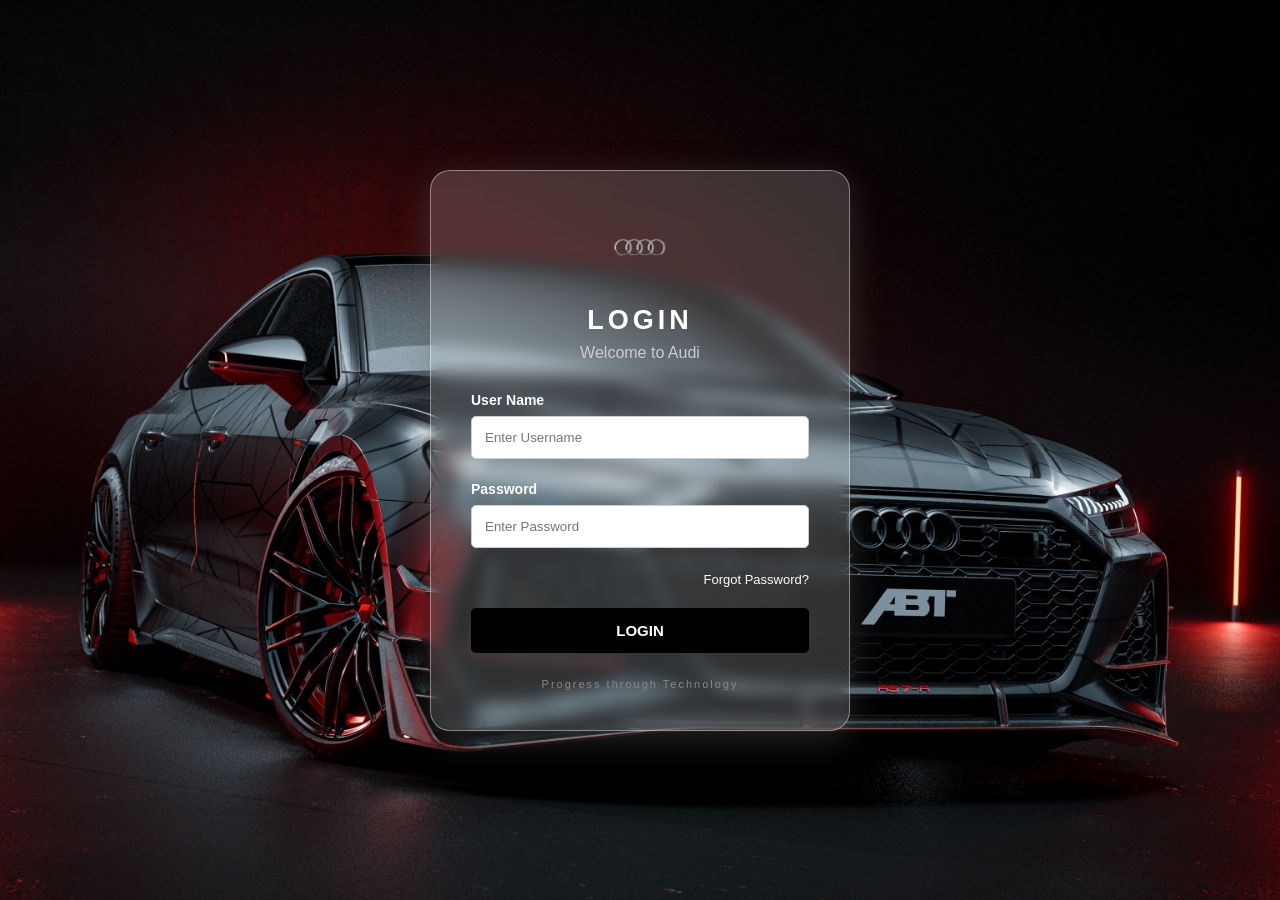
<file: index.html>
<!DOCTYPE html>
<html lang="en">
<head>
    <meta charset="UTF-8">
    <meta name="viewport" content="width=device-width, initial-scale=1.0">
    <title>Audi Login</title>
    <link rel="stylesheet" href="audi-logo.css">
</head>
<body>

    <div class="vinny">

        <img class="b1" src="images/audi3.png" alt="Audi Logo">

        <h2 class="b2">LOGIN</h2>
        <p class="welcome">Welcome to Audi</p>

        <form onsubmit="return check_form();">

            <label class="b3" for="cc">User Name</label>
            <input class="b5" type="text" id="cc" name="username"
                   placeholder="Enter Username" required>

            <label class="b4" for="aa">Password</label>
            <input class="b6" type="password" id="aa" name="password"
                   placeholder="Enter Password" required>

            <p class="b8">
                <a href="forgot-password.html">Forgot Password?</a>
            </p>

            <input type="submit" class="b7" value="LOGIN">

        </form>

        <p class="footer-text">Progress through Technology</p>

    </div>

    <script>
        function check_form() {

            var un = document.getElementById("cc").value.trim();
            var pw = document.getElementById("aa").value;

            if (un === "" || pw.trim() === "") {
                alert("Please enter both username and password");
                return false;
            }

            window.location.href = "welcome.html";

            return false;
        }
    </script>

</body>
</html>
</file>
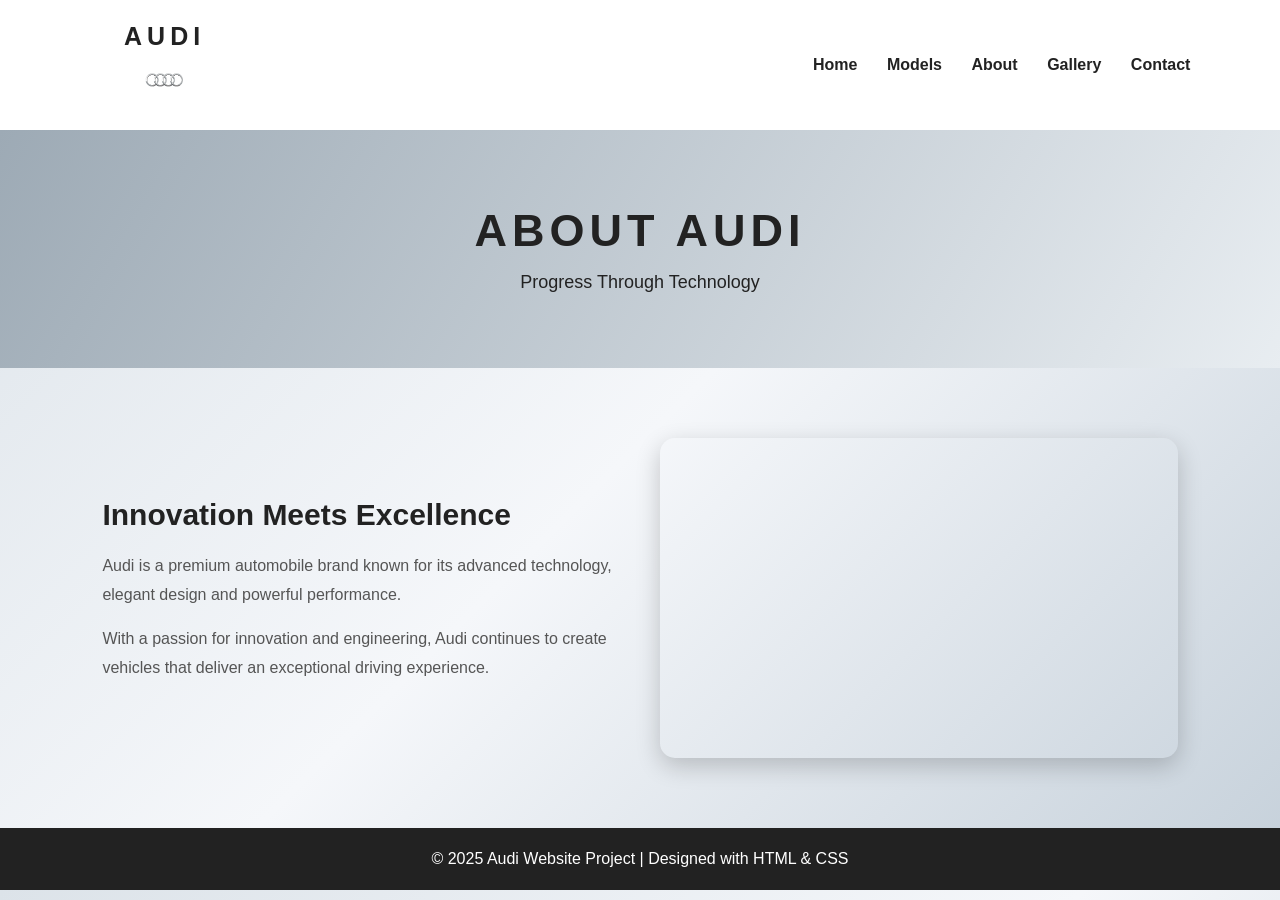
<file: about.html>
<!DOCTYPE html>
<html lang="en">
<head>
    <meta charset="UTF-8">
    <meta name="viewport" content="width=device-width, initial-scale=1.0">
    <title>About Audi</title>
    <link rel="stylesheet" href="about.css">
</head>
<body>

    <nav>
    <div class="brand">
        <h2>AUDI</h2>
        <img src="images/audi3.png" alt="Audi Logo">
    </div>

    <div>
        <a href="home.html">Home</a>
        <a href="models.html">Models</a>
        <a href="about.html">About</a>
        <a href="gallery.html">Gallery</a>
        <a href="contact.html">Contact</a>
    </div>
</nav>

    <section class="about-hero">
        <h1>ABOUT AUDI</h1>
        <p>Progress Through Technology</p>
    </section>

    <section class="about-content">
        <div class="about-text">
            <h2>Innovation Meets Excellence</h2>
            <p>
                Audi is a premium automobile brand known for its
                advanced technology, elegant design and powerful
                performance.
            </p>
            <p>
                With a passion for innovation and engineering,
                Audi continues to create vehicles that deliver
                an exceptional driving experience.
            </p>
        </div>

       
<div class="about-image">
    <div class="image-slider">
        <img src="images/image1.avif" alt="Audi A4">
        <img src="images/image4.webp" alt="Audi A6">
        <img src="images/image3.avif" alt="Audi Q5">
        <img src="images/audi11.jpg" alt="Audi RS7">
    </div>
</div>

    </section>

    <footer>
        <p>© 2025 Audi Website Project | Designed with HTML & CSS</p>
    </footer>

</body>
</html>
</file>
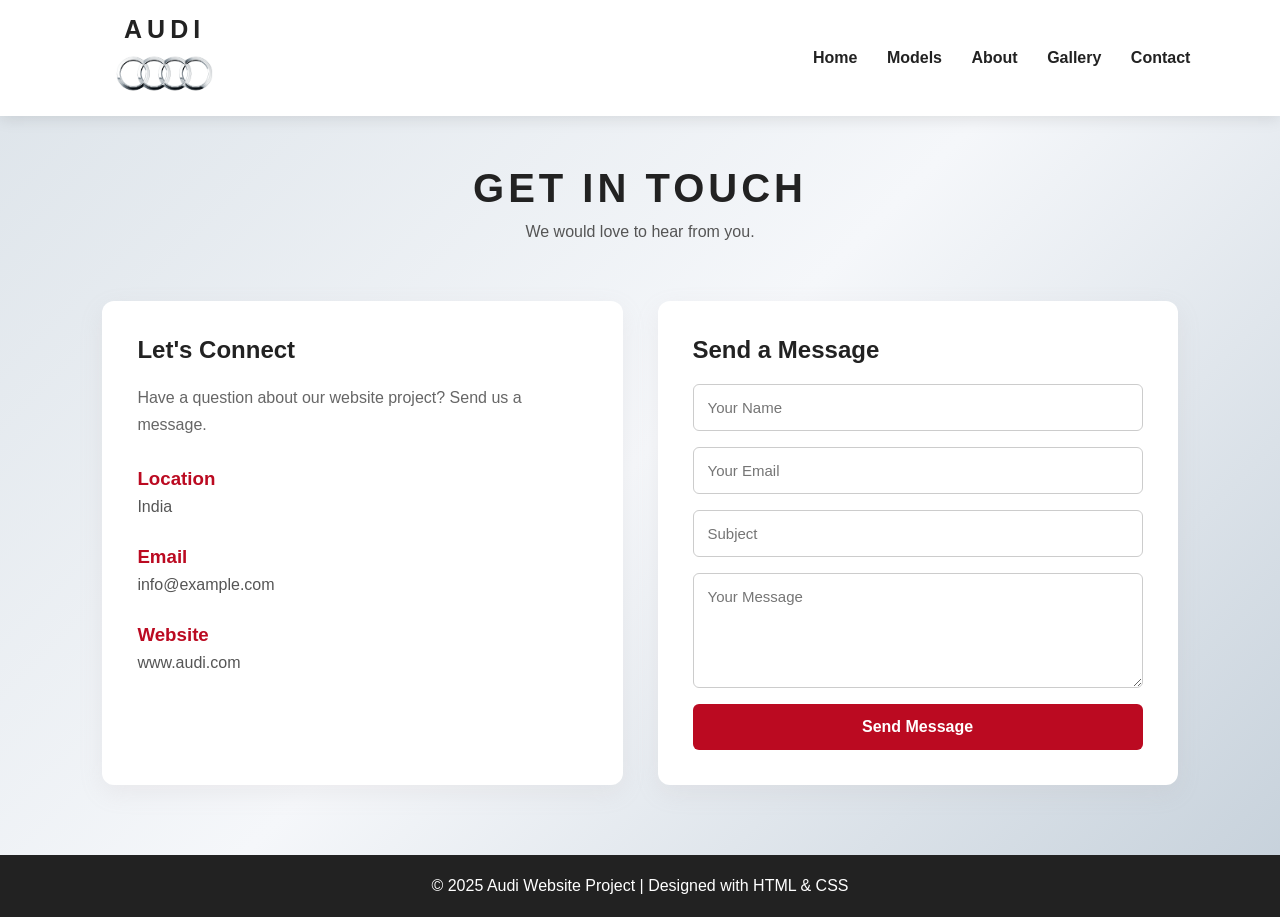
<file: contact.html>
<!DOCTYPE html>
<html lang="en">
<head>
    <meta charset="UTF-8">
    <meta name="viewport" content="width=device-width, initial-scale=1.0">
    <title>Contact Audi</title>
    <link rel="stylesheet" href="contact.css">
</head>

<body>

    <nav>
        <div class="brand">
            <h2>AUDI</h2>
            <img src="images/Audi-Logo-PNG-File.png" alt="Audi Logo">
        </div>

        <div class="nav-links">
            <a href="home.html">Home</a>
            <a href="models.html">Models</a>
            <a href="about.html">About</a>
            <a href="gallery.html">Gallery</a>
            <a href="contact.html">Contact</a>
        </div>
    </nav>

    <section class="contact-heading">
        <h1>GET IN TOUCH</h1>
        <p>We would love to hear from you.</p>
    </section>

    <section class="contact-container">

        <div class="contact-info">
            <h2>Let's Connect</h2>
            <p>Have a question about our website project? Send us a message.</p>

            <div class="info-item">
                <h3>Location</h3>
                <p>India</p>
            </div>

            <div class="info-item">
                <h3>Email</h3>
                <p>info@example.com</p>
            </div>

            <div class="info-item">
                <h3>Website</h3>
                <p>www.audi.com</p>
            </div>
        </div>

        <div class="contact-form">
            <h2>Send a Message</h2>

            <form>
                <input type="text" placeholder="Your Name" required>

                <input type="email" placeholder="Your Email" required>

                <input type="text" placeholder="Subject" required>

                <textarea placeholder="Your Message" rows="5" required></textarea>

                <button type="submit">Send Message</button>
            </form>
        </div>

    </section>

    <footer>
        <p>© 2025 Audi Website Project | Designed with HTML & CSS</p>
    </footer>

</body>
</html>
</file>
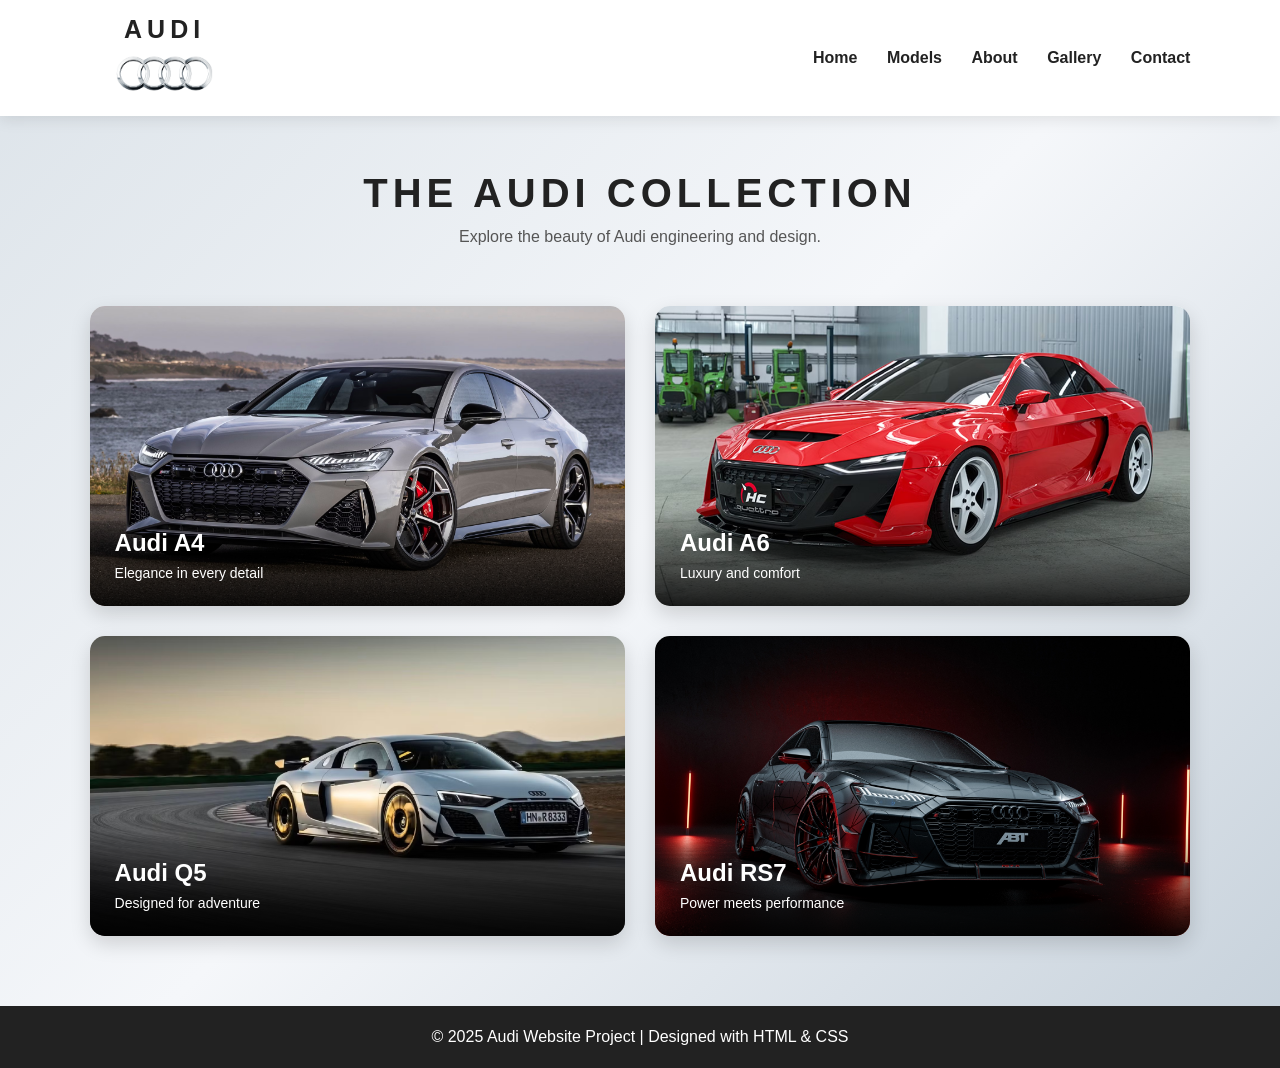
<file: gallery.html>
<!DOCTYPE html>
<html lang="en">
<head>
    <meta charset="UTF-8">
    <meta name="viewport" content="width=device-width, initial-scale=1.0">
    <title>Audi Gallery</title>
    <link rel="stylesheet" href="gallery.css">
</head>

<body>

    <!-- Navigation -->
    <nav>
        <div class="brand">
            <h2>AUDI</h2>
            <img src="images/Audi-Logo-PNG-File.png" alt="Audi Logo">
        </div>

        <div class="nav-links">
            <a href="home.html">Home</a>
            <a href="models.html">Models</a>
            <a href="about.html">About</a>
            <a href="gallery.html">Gallery</a>
            <a href="contact.html">Contact</a>
        </div>
    </nav>

    <!-- Gallery Heading -->
    <section class="gallery-heading">
        <h1>THE AUDI COLLECTION</h1>
        <p>Explore the beauty of Audi engineering and design.</p>
    </section>

    <!-- Gallery Images -->
    <section class="gallery-container">

        <div class="gallery-card">
            <img src="images/image1.avif" alt="Audi Car 1">
            <div class="overlay">
                <h2>Audi A4</h2>
                <p>Elegance in every detail</p>
            </div>
        </div>

        <div class="gallery-card">
            <img src="images/image2.avif" alt="Audi Car 2">
            <div class="overlay">
                <h2>Audi A6</h2>
                <p>Luxury and comfort</p>
            </div>
        </div>

        <div class="gallery-card">
            <img src="images/image3.avif" alt="Audi Car 3">
            <div class="overlay">
                <h2>Audi Q5</h2>
                <p>Designed for adventure</p>
            </div>
        </div>

        <div class="gallery-card">
            <img src="images/audi11.jpg" alt="Audi Car 4">
            <div class="overlay">
                <h2>Audi RS7</h2>
                <p>Power meets performance</p>
            </div>
        </div>

    </section>

    <footer>
        <p>© 2025 Audi Website Project | Designed with HTML & CSS</p>
    </footer>

</body>
</html>
</file>
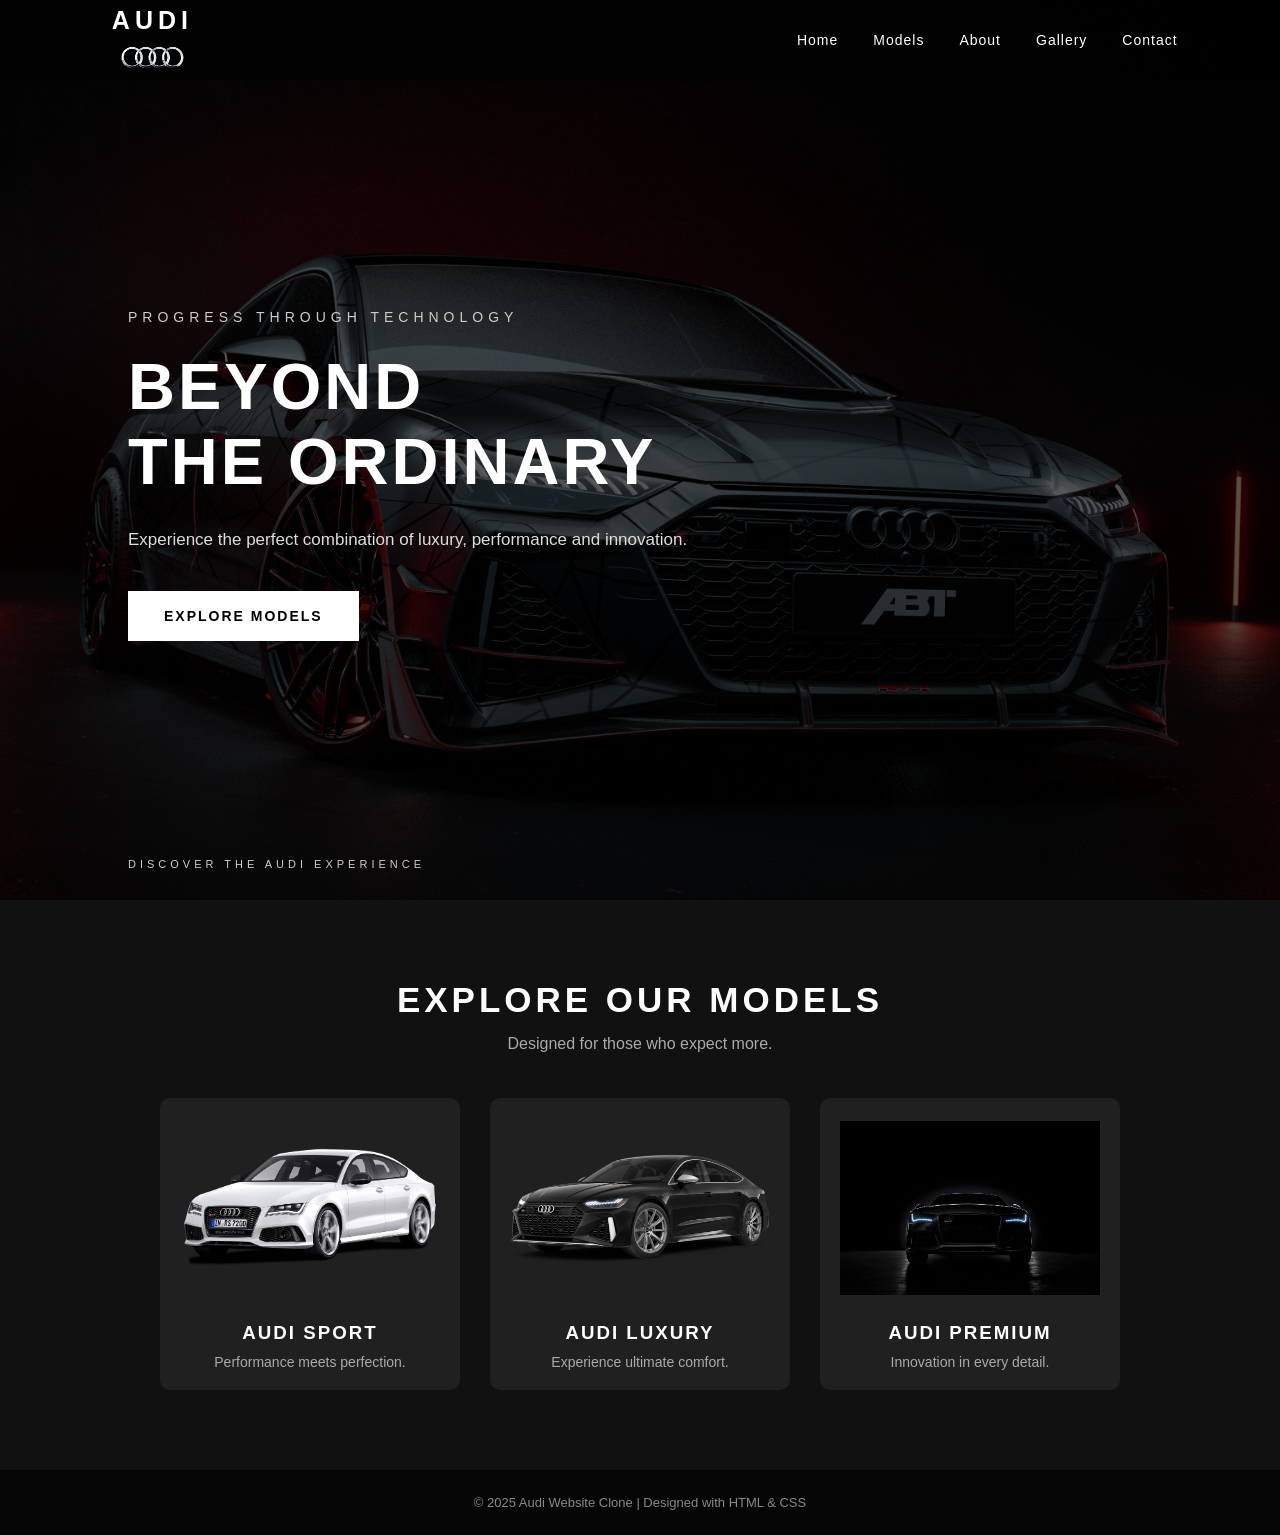
<file: home.html>
<!DOCTYPE html>
<html lang="en">
<head>
    <meta charset="UTF-8">
    <meta name="viewport" content="width=device-width, initial-scale=1.0">

    <title>Audi | Home</title>

    <link rel="stylesheet" href="home.css">
</head>

<body>

    <!-- Navigation Bar -->

    <header>
        <nav class="navbar">

           <div class="brand">
    <h2>AUDI</h2>
    <img src="images/Audi-Logo-PNG-File.png" alt="Audi Logo">
</div>

            <ul class="nav-links">
                <li><a href="home.html">Home</a></li>
                <li><a href="models.html">Models</a></li>
                <li><a href="about.html">About</a></li>
                <li><a href="gallery.html">Gallery</a></li>
                <li><a href="contact.html">Contact</a></li>
            </ul>

        </nav>
    </header>


    <!-- Hero Section -->

    <section class="hero">

        <div class="hero-content">
            

            <p class="small-text">
                PROGRESS THROUGH TECHNOLOGY
            </p>

            <h1>
                BEYOND<br>
                THE ORDINARY
            </h1>

            <p class="description">
                Experience the perfect combination of
                luxury, performance and innovation.
            </p>

            <a href="models.html" class="explore-btn">
                EXPLORE MODELS
            </a>

        </div>

        <div class="scroll-text">
            DISCOVER THE AUDI EXPERIENCE
        </div>

    </section>


    <!-- Featured Models Section -->

    <section class="models">

        <h2>EXPLORE OUR MODELS</h2>

        <p class="model-subtitle">
            Designed for those who expect more.
        </p>

        <div class="model-container">

            <div class="model-card">
                <img src="images/audi1.png" alt="Audi Model 1">
                <h3>AUDI SPORT</h3>
                <p>Performance meets perfection.</p>
            </div>

            <div class="model-card">
                <img src="images/audi2.png" alt="Audi Model 2">
                <h3>AUDI LUXURY</h3>
                <p>Experience ultimate comfort.</p>
            </div>

            <div class="model-card">
                <img src="images/audii1.webp" alt="Audi Model 3">
                <h3>AUDI PREMIUM</h3>
                <p>Innovation in every detail.</p>
            </div>

        </div>

    </section>


    <!-- Footer -->

    <footer>
        <p>© 2025 Audi Website Clone | Designed with HTML & CSS</p>
    </footer>
    <div id="smoke-container"></div>
<script src="smoke.js"></script>

</body>
</html>
</file>
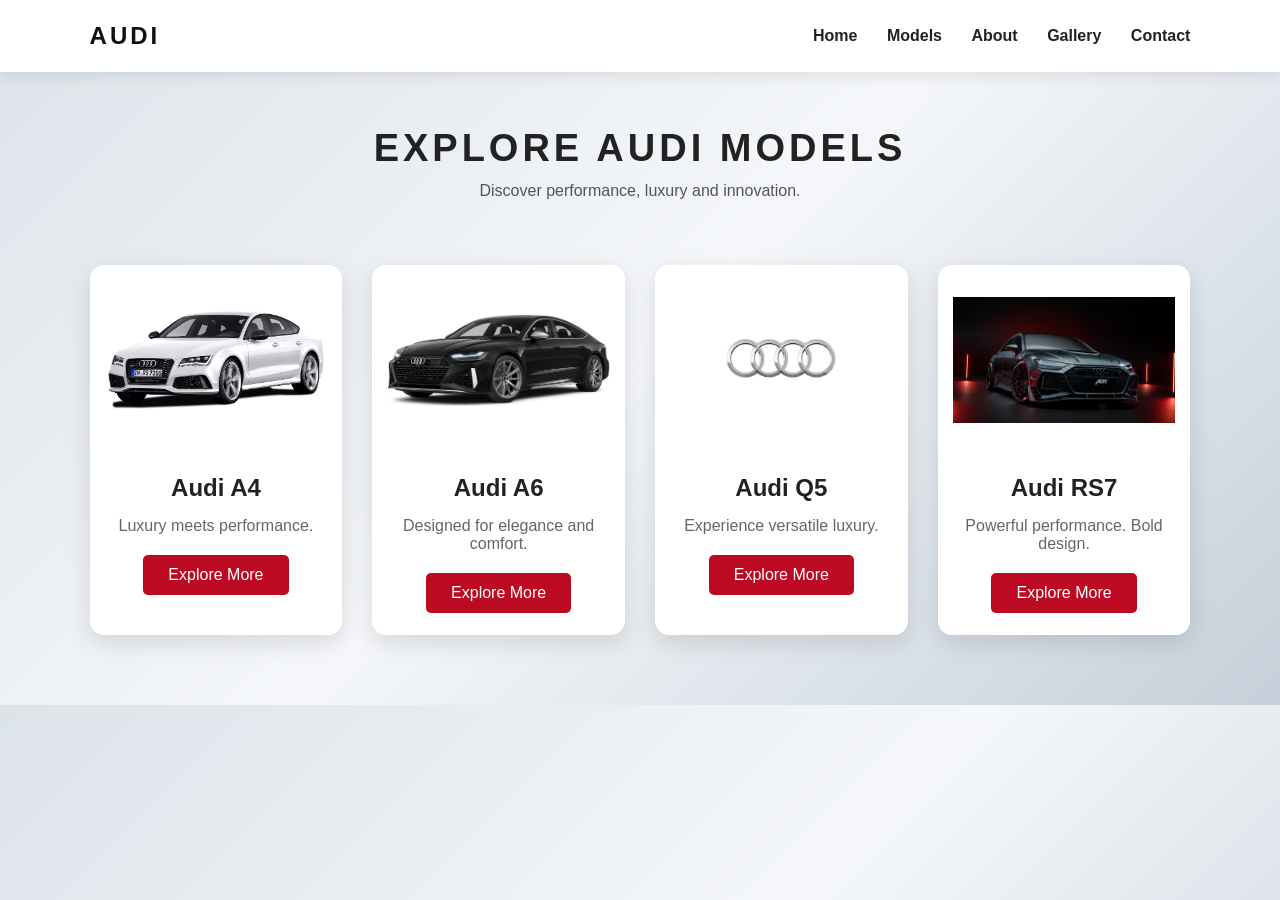
<file: models.html>
<!DOCTYPE html>
<html lang="en">
<head>
    <meta charset="UTF-8">
    <meta name="viewport" content="width=device-width, initial-scale=1.0">
    <title>Audi Models</title>
    <link rel="stylesheet" href="models.css">
</head>

<body>

    <!-- Navigation -->
    <nav>
        <h2>AUDI</h2>

        <div>
            <a href="home.html">Home</a>
            <a href="models.html">Models</a>
            <a href="#">About</a>
            <a href="#">Gallery</a>
            <a href="#">Contact</a>
        </div>
    </nav>

    <!-- Heading -->
    <section class="models-heading">
        <h1>EXPLORE AUDI MODELS</h1>
        <p>Discover performance, luxury and innovation.</p>
    </section>

    <!-- Car Models -->
    <section class="models-container">

        <div class="model-card">
            <img src="images/audi1.png" alt="Audi A4">
            <h2>Audi A4</h2>
            <p>Luxury meets performance.</p>
            <a href="#">Explore More</a>
        </div>

        <div class="model-card">
            <img src="images/audi2.png" alt="Audi A6">
            <h2>Audi A6</h2>
            <p>Designed for elegance and comfort.</p>
            <a href="#">Explore More</a>
        </div>

        <div class="model-card">
            <img src="images/audi3.png" alt="Audi Q5">
            <h2>Audi Q5</h2>
            <p>Experience versatile luxury.</p>
            <a href="#">Explore More</a>
        </div>

        <div class="model-card">
            <img src="images/audi11.jpg" alt="Audi RS7">
            <h2>Audi RS7</h2>
            <p>Powerful performance. Bold design.</p>
            <a href="#">Explore More</a>
        </div>

    </section>

</body>
</html>
</file>
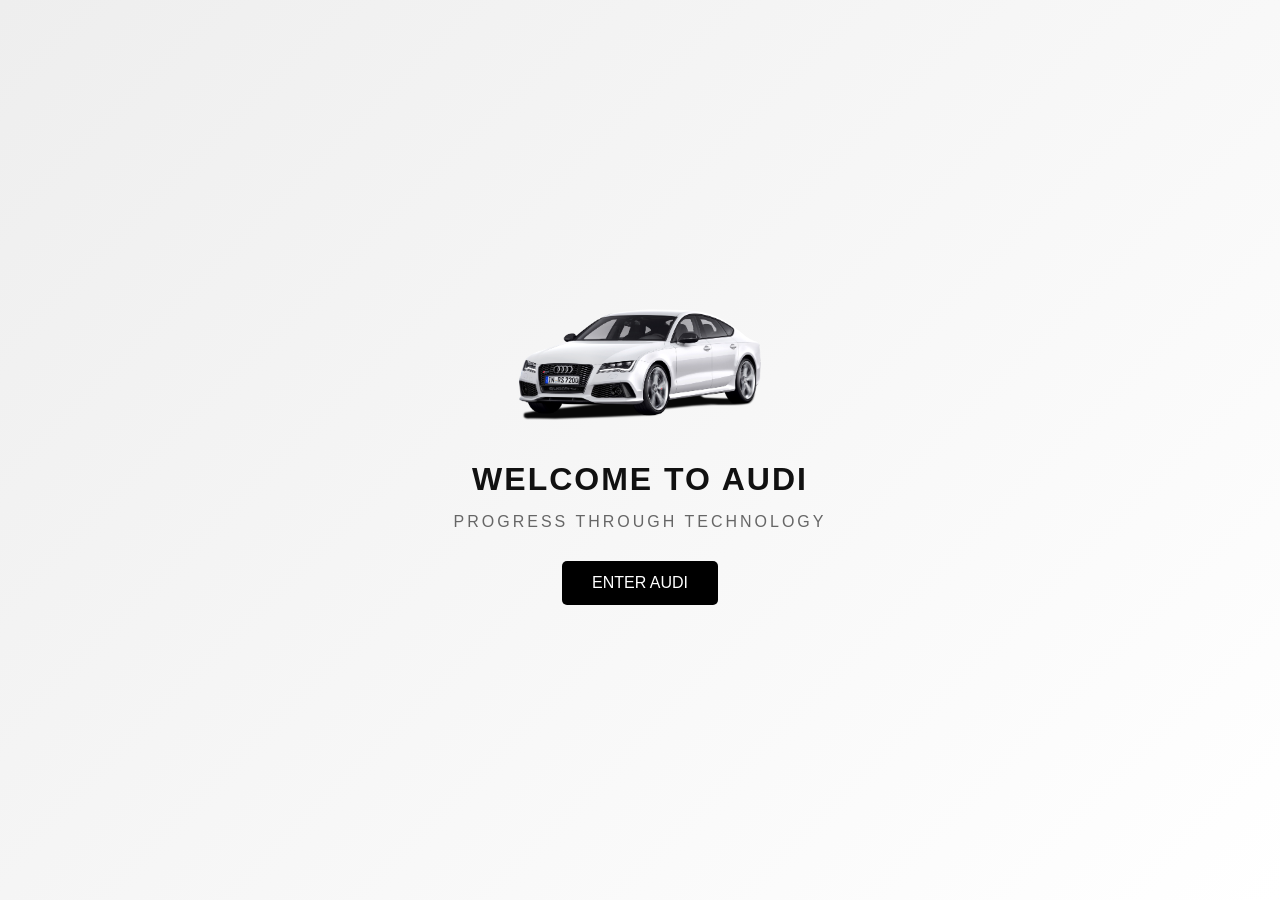
<file: welcome.html>
<!DOCTYPE html>
<html lang="en">
<head>
    <meta charset="UTF-8">
    <meta name="viewport" content="width=device-width, initial-scale=1.0">

    <title>Welcome to Audi</title>

    <style>
        * {
            margin: 0;
            padding: 0;
            box-sizing: border-box;
            font-family: Arial, sans-serif;
        }

        body {
            min-height: 100vh;
            display: flex;
            justify-content: center;
            align-items: center;
            flex-direction: column;
            background: linear-gradient(135deg, #eeeeee, #ffffff);
        }

        img {
            width: 250px;
            margin-bottom: 25px;
            object-fit: contain;
        }

        h1 {
            color: #111;
            letter-spacing: 2px;
            text-align: center;
        }

        p {
            color: #666;
            letter-spacing: 3px;
            margin-top: 15px;
            text-align: center;
        }

        a {
            margin-top: 30px;
            padding: 13px 30px;
            background: black;
            color: white;
            text-decoration: none;
            border-radius: 5px;
        }

        a:hover {
            background: #555;
        }
    </style>
</head>

<body>

    <img src="images/audi1.png" alt="Audi Logo">

   <h1>WELCOME TO AUDI</h1>

<p>PROGRESS THROUGH TECHNOLOGY</p>

<a href="home.html" class="back-button">
    ENTER AUDI
</a>

</body>
</html>
</file>
<file: audi-logo.css>
*{
    margin: 0;
    padding: 0;
    box-sizing: border-box;
    font-family: Arial, sans-serif;
}

body {
    min-height: 100vh;
    display: flex;
    justify-content: center;
    align-items: center;

    background-image: url("images/audi11.jpg");
    background-size: cover;
    background-position: center;
    background-repeat: no-repeat;
    background-attachment: fixed;
}


.vinny {
    width: 420px;
    padding: 40px;

    background: rgba(255, 255, 255, 0.18);

    backdrop-filter: blur(8px);
    -webkit-backdrop-filter: blur(8px);

    border: 1px solid rgba(255,255,255,0.4);
    border-radius: 20px;

    box-shadow: 0 8px 35px rgba(97, 96, 96, 0.4);

    color: white;
    text-align: center;
}

.b1 {
    width: 150px;
    height: 75px;
    object-fit: contain;
    margin-bottom: 15px;
}

.b2 {
    font-size: 27px;
    letter-spacing: 4px;
    margin-bottom: 8px;
}

.welcome {
    color: #cfcbcb;
    margin-bottom: 30px;
}

.b3, .b4 {
    display: block;
    text-align: left;
    font-size: 14px;
    font-weight: bold;
    margin-bottom: 8px;
}

.b5, .b6 {
    display: block;
    width: 100%;
    padding: 13px;
    margin-bottom: 22px;
    border: 1px solid #ccc;
    border-radius: 5px;
    outline: none;
}

.b5:focus, .b6:focus {
    border-color: black;
}

.b8 {
    text-align: right;
    margin-bottom: 20px;
}

.b8 a {
    color: #fffcfc;
    font-size: 13px;
    text-decoration: none;
}

.b8 a:hover {
    text-decoration: underline;
}

.b7 {
    width: 100%;
    padding: 14px;
    background: black;
    color: white;
    border: none;
    border-radius: 5px;
    font-size: 15px;
    font-weight: bold;
    cursor: pointer;
}

.b7:hover {
    background: #555;
}

.footer-text {
    margin-top: 25px;
    font-size: 11px;
    color: #888;
    letter-spacing: 2px;
}

@media (max-width: 450px) {
    .vinny {
        width: 90%;
        padding: 25px;
    }
}
</file>
<file: about.css>
* {
    margin: 0;
    padding: 0;
    box-sizing: border-box;
    font-family: Arial, sans-serif;
}

body {
    background: linear-gradient(135deg, #dce3e9, #f5f7fa, #c5d0da);
    color: #222;
}

nav {
    display: flex;
    justify-content: space-between;
    align-items: center;
    padding: 22px 7%;
    background: white;
    box-shadow: 0 3px 15px rgba(0,0,0,0.1);
}

nav h2 {
    letter-spacing: 3px;
}

nav a {
    text-decoration: none;
    color: #222;
    margin-left: 25px;
    font-weight: bold;
}

nav a:hover {
    color: #bb0a21;
}

.about-hero {
    text-align: center;
    padding: 75px 20px;
    background: linear-gradient(120deg, #9daab5, #e8edf1);
}

.about-hero h1 {
    font-size: 45px;
    letter-spacing: 5px;
}

.about-hero p {
    margin-top: 15px;
    font-size: 18px;
}

.about-content {
    display: flex;
    align-items: center;
    justify-content: space-between;
    gap: 40px;
    padding: 70px 8%;
}

.about-text {
    flex: 1;
}

.about-text h2 {
    font-size: 30px;
    margin-bottom: 20px;
}

.about-text p {
    line-height: 1.8;
    margin-bottom: 15px;
    color: #555;
}


/* Automatic Image Slider */

.about-image {
    flex: 1;
    width: 100%;
    max-width: 550px;
    height: 320px;
    position: relative;
    overflow: hidden;
    border-radius: 15px;
    box-shadow: 0 8px 25px rgba(0, 0, 0, 0.2);
}

.image-slider {
    width: 100%;
    height: 100%;
    position: relative;
}

.image-slider img {
    width: 100%;
    height: 100%;
    object-fit: cover;
    position: absolute;
    top: 0;
    left: 0;
    opacity: 0;
    animation: slideShow 12s infinite;
}

.image-slider img:nth-child(1) {
    animation-delay: 0s;
}

.image-slider img:nth-child(2) {
    animation-delay: 3s;
}

.image-slider img:nth-child(3) {
    animation-delay: 6s;
}

.image-slider img:nth-child(4) {
    animation-delay: 9s;
}

@keyframes slideShow {
    0% {
        opacity: 0;
    }

    5% {
        opacity: 1;
    }

    25% {
        opacity: 1;
    }

    30% {
        opacity: 0;
    }

    100% {
        opacity: 0;
    }
}


footer {
    text-align: center;
    padding: 22px;
    background: #222;
    color: white;
}

@media (max-width: 700px) {
    nav {
        flex-direction: column;
        gap: 15px;
    }

    nav a {
        margin: 0 7px;
    }

    .about-content {
        flex-direction: column;
    }

    .about-hero h1 {
        font-size: 30px;
    }
}
/* Audi Brand Logo */

.brand {
    display: flex;
    flex-direction: column;
    align-items: center;
    gap: 2px;
}

.brand h2 {
    font-size: 25px;
    letter-spacing: 5px;
}

.brand img {
    width: 150px;
    height: 55px;
    object-fit: contain;
}
</file>
<file: contact.css>
* {
    margin: 0;
    padding: 0;
    box-sizing: border-box;
    font-family: Arial, sans-serif;
}

body {
    background: linear-gradient(135deg, #dce3e9, #f5f7fa, #c5d0da);
    color: #222;
}

/* Navigation */
nav {
    display: flex;
    justify-content: space-between;
    align-items: center;
    padding: 15px 7%;
    background: white;
    box-shadow: 0 3px 15px rgba(0,0,0,0.1);
}

.brand {
    display: flex;
    flex-direction: column;
    align-items: center;
    gap: 2px;
}

.brand h2 {
    font-size: 25px;
    letter-spacing: 5px;
}

.brand img {
    width: 150px;
    height: 55px;
    object-fit: contain;
}

.nav-links a {
    text-decoration: none;
    color: #222;
    margin-left: 25px;
    font-weight: bold;
}

.nav-links a:hover {
    color: #bb0a21;
}

/* Heading */
.contact-heading {
    text-align: center;
    padding: 50px 20px 30px;
}

.contact-heading h1 {
    font-size: 40px;
    letter-spacing: 4px;
}

.contact-heading p {
    margin-top: 12px;
    color: #555;
}

/* Contact Section */
.contact-container {
    display: flex;
    gap: 35px;
    padding: 30px 8% 70px;
    align-items: stretch;
}

.contact-info,
.contact-form {
    flex: 1;
    background: white;
    padding: 35px;
    border-radius: 12px;
    box-shadow: 0 8px 25px rgba(174, 158, 158, 0.12);
}

.contact-info h2,
.contact-form h2 {
    margin-bottom: 20px;
}

.contact-info > p {
    color: #666;
    line-height: 1.7;
}

.info-item {
    margin-top: 30px;
}

.info-item h3 {
    color: #bb0a21;
    margin-bottom: 8px;
}

.info-item p {
    color: #555;
}

/* Form */
.contact-form form {
    display: flex;
    flex-direction: column;
    gap: 16px;
}

.contact-form input,
.contact-form textarea {
    width: 100%;
    padding: 14px;
    border: 1px solid #ccc;
    border-radius: 6px;
    outline: none;
    font-size: 15px;
}

.contact-form input:focus,
.contact-form textarea:focus {
    border-color: #bb0a21;
}

.contact-form textarea {
    resize: vertical;
}

.contact-form button {
    padding: 14px;
    border: none;
    border-radius: 6px;
    background: #bb0a21;
    color: white;
    font-size: 16px;
    font-weight: bold;
    cursor: pointer;
    transition: 0.3s;
}

.contact-form button:hover {
    background: #850016;
}

/* Footer */
footer {
    text-align: center;
    padding: 22px;
    background: #222;
    color: white;
}

/* Responsive */
@media (max-width: 700px) {
    nav {
        flex-direction: column;
        gap: 15px;
    }

    .nav-links a {
        margin: 0 7px;
    }

    .contact-container {
        flex-direction: column;
    }

    .contact-heading h1 {
        font-size: 28px;
    }
}
</file>
<file: gallery.css>
* {
    margin: 0;
    padding: 0;
    box-sizing: border-box;
    font-family: Arial, sans-serif;
}

body {
    background: linear-gradient(135deg, #dce3e9, #f5f7fa, #c5d0da);
    color: #222;
}

/* Navigation */
nav {
    display: flex;
    justify-content: space-between;
    align-items: center;
    padding: 15px 7%;
    background: white;
    box-shadow: 0 3px 15px rgba(0,0,0,0.1);
}

.brand {
    display: flex;
    flex-direction: column;
    align-items: center;
    gap: 2px;
}

.brand h2 {
    font-size: 25px;
    letter-spacing: 5px;
}

.brand img {
    width: 150px;
    height: 55px;
    object-fit: contain;
}

.nav-links a {
    text-decoration: none;
    color: #222;
    margin-left: 25px;
    font-weight: bold;
}

.nav-links a:hover {
    color: #bb0a21;
}

/* Gallery Heading */
.gallery-heading {
    text-align: center;
    padding: 55px 20px 35px;
}

.gallery-heading h1 {
    font-size: 40px;
    letter-spacing: 5px;
}

.gallery-heading p {
    margin-top: 12px;
    color: #555;
}

/* Gallery Layout */
.gallery-container {
    display: grid;
    grid-template-columns: repeat(2, 1fr);
    gap: 30px;
    padding: 25px 7% 70px;
}

.gallery-card {
    position: relative;
    height: 300px;
    overflow: hidden;
    border-radius: 15px;
    background: white;
    box-shadow: 0 8px 20px rgba(0,0,0,0.15);
}

.gallery-card img {
    width: 100%;
    height: 100%;
    object-fit: cover;
    transition: transform 0.5s;
}

.gallery-card:hover img {
    transform: scale(1.08);
}

/* Image Overlay */
.overlay {
    position: absolute;
    bottom: 0;
    left: 0;
    width: 100%;
    padding: 25px;
    color: white;
    background: linear-gradient(transparent, rgba(0,0,0,0.85));
}

.overlay h2 {
    margin-bottom: 8px;
}

.overlay p {
    font-size: 14px;
}

/* Footer */
footer {
    text-align: center;
    padding: 22px;
    background: #222;
    color: white;
}

/* Responsive */
@media (max-width: 700px) {
    nav {
        flex-direction: column;
        gap: 15px;
    }

    .nav-links {
        text-align: center;
    }

    .nav-links a {
        margin: 0 7px;
    }

    .gallery-container {
        grid-template-columns: 1fr;
    }

    .gallery-heading h1 {
        font-size: 28px;
    }
}
</file>
<file: home.css>
/* BASIC RESET */

* {
    margin: 0;
    padding: 0;
    box-sizing: border-box;
    font-family: Arial, sans-serif;
}

html {
    scroll-behavior: smooth;
}

body {
    background: #080808;
    color: white;
}


/* NAVIGATION BAR */

.navbar {
    width: 100%;
    height: 80px;

    display: flex;
    justify-content: space-between;
    align-items: center;

    padding: 0 8%;

    background: rgba(0, 0, 0, 0.75);
    position: absolute;
    top: 0;
    left: 0;
    z-index: 10;
}

.logo {
    font-size: 30px;
    font-weight: bold;
    letter-spacing: 5px;
    color: white;
}

.nav-links {
    display: flex;
    list-style: none;
    gap: 35px;
}

.nav-links a {
    color: white;
    text-decoration: none;
    font-size: 14px;
    letter-spacing: 1px;
    transition: 0.3s;
}

.nav-links a:hover {
    color: silver;
}


/* HERO SECTION */

.hero {
    min-height: 100vh;
    width: 100%;

    background:
        linear-gradient(
            rgba(0,0,0,0.55),
            rgba(0,0,0,0.75)
        ),
        url("images/audi11.jpg");

    background-size: cover;
    background-position: center;
    background-repeat: no-repeat;

    display: flex;
    align-items: center;

    padding: 100px 10% 50px;

    position: relative;
}

.hero-content {
    max-width: 650px;
}

.small-text {
    font-size: 14px;
    letter-spacing: 5px;
    color: #cccccc;
    margin-bottom: 25px;
}

.hero h1 {
    font-size: 65px;
    font-weight: bold;
    line-height: 1.15;
    letter-spacing: 3px;
    margin-bottom: 25px;
}

.description {
    font-size: 17px;
    color: #dddddd;
    line-height: 1.8;
    margin-bottom: 35px;
}

.explore-btn {
    display: inline-block;

    padding: 16px 35px;

    background: white;
    color: black;

    text-decoration: none;
    font-size: 14px;
    font-weight: bold;
    letter-spacing: 2px;

    border: 1px solid white;
    transition: 0.3s;
}

.explore-btn:hover {
    background: transparent;
    color: white;
}


/* SCROLL TEXT */

.scroll-text {
    position: absolute;
    bottom: 30px;
    left: 10%;

    font-size: 11px;
    letter-spacing: 4px;
    color: #cccccc;
}


/* MODELS SECTION */

.models {
    padding: 80px 8%;
    text-align: center;
    background: #111111;
}

.models h2 {
    font-size: 35px;
    letter-spacing: 4px;
    margin-bottom: 15px;
}

.model-subtitle {
    color: #aaaaaa;
    margin-bottom: 45px;
}

.model-container {
    display: flex;
    justify-content: center;
    gap: 30px;
    flex-wrap: wrap;
}

.model-card {
    width: 300px;
    background: #202020;
    padding: 20px;
    border-radius: 10px;
    transition: 0.3s;
}

.model-card:hover {
    transform: translateY(-10px);
}

.model-card img {
    width: 100%;
    height: 180px;
    object-fit: contain;
}

.model-card h3 {
    margin: 20px 0 10px;
    letter-spacing: 2px;
}

.model-card p {
    color: #aaaaaa;
    font-size: 14px;
}


/* FOOTER */

footer {
    background: #050505;
    padding: 25px;
    text-align: center;
    color: #888888;
    font-size: 13px;
}


/* RESPONSIVE DESIGN */

@media (max-width: 768px) {

    .navbar {
        height: auto;
        padding: 20px;
        flex-direction: column;
        gap: 20px;
    }

    .nav-links {
        gap: 15px;
        flex-wrap: wrap;
        justify-content: center;
    }

    .hero {
        padding: 160px 7% 70px;
        background-position: center;
    }

    .hero h1 {
        font-size: 40px;
    }

    .description {
        font-size: 14px;
    }

    .models h2 {
        font-size: 25px;
    }

    .model-card {
        width: 100%;
        max-width: 350px;
    }
}

.brand {
    display: flex;
    flex-direction: column;
    align-items: center;
    gap: 5px;
}

.brand h2 {
    font-size: 25px;
    letter-spacing: 5px;
}

.brand img {
    width: 100px;
    height: 35px;
    object-fit: contain;
}
#smoke-container {
    position: fixed;
    inset: 0;
    pointer-events: none;
    overflow: hidden;
    z-index: 999;
}

.smoke-particle {
    position: absolute;
    width: 65px;
    height: 65px;
    border-radius: 50%;
    background: radial-gradient(
        circle,
        rgba(255,255,255,0.4),
        rgba(255,255,255,0.12) 45%,
        transparent 75%
    );
    filter: blur(12px);
    pointer-events: none;
    animation: smokeFade 1.2s ease-out forwards;
}

@keyframes smokeFade {
    0% {
        opacity: 0.6;
        transform: scale(0.5);
    }

    100% {
        opacity: 0;
        transform: scale(2.5) translateY(-35px);
    }
}
</file>
<file: models.css>
* {
    margin: 0;
    padding: 0;
    box-sizing: border-box;
    font-family: Arial, sans-serif;
}

body {
    background: linear-gradient(135deg, #dce3e9, #f5f7fa, #c5d0da);
    color: #222;
}

/* Navigation */
nav {
    display: flex;
    justify-content: space-between;
    align-items: center;
    padding: 22px 7%;
    background: #ffffff;
    box-shadow: 0 3px 15px rgba(0, 0, 0, 0.1);
}

nav h2 {
    color: #111;
    letter-spacing: 3px;
}

nav a {
    text-decoration: none;
    color: #222;
    margin-left: 25px;
    font-weight: bold;
}

nav a:hover {
    color: #bb0a21;
}

/* Page Heading */
.models-heading {
    text-align: center;
    padding: 55px 20px 35px;
}

.models-heading h1 {
    font-size: 38px;
    letter-spacing: 4px;
    color: #222;
}

.models-heading p {
    margin-top: 12px;
    color: #555;
}

/* Model Cards */
.models-container {
    display: grid;
    grid-template-columns: repeat(auto-fit, minmax(240px, 1fr));
    gap: 30px;
    padding: 30px 7% 70px;
}

.model-card {
    background: #fff;
    border-radius: 14px;
    overflow: hidden;
    text-align: center;
    box-shadow: 0 8px 25px rgba(0, 0, 0, 0.12);
    transition: 0.3s;
}

.model-card:hover {
    transform: translateY(-10px);
    box-shadow: 0 14px 30px rgba(0, 0, 0, 0.2);
}

.model-card img {
    width: 100%;
    height: 190px;
    object-fit: contain;
    padding: 15px;
}

.model-card h2 {
    margin: 15px 0;
    color: #222;
}

.model-card p {
    color: #666;
    margin-bottom: 20px;
}

.model-card a {
    display: inline-block;
    margin-bottom: 22px;
    padding: 11px 25px;
    background: #bb0a21;
    color: white;
    text-decoration: none;
    border-radius: 5px;
    transition: 0.3s;
}

.model-card a:hover {
    background: #850016;
}

/* Mobile Responsive */
@media (max-width: 600px) {
    nav {
        flex-direction: column;
        gap: 15px;
    }

    nav a {
        margin: 0 7px;
    }

    .models-heading h1 {
        font-size: 27px;
    }
}
</file>
